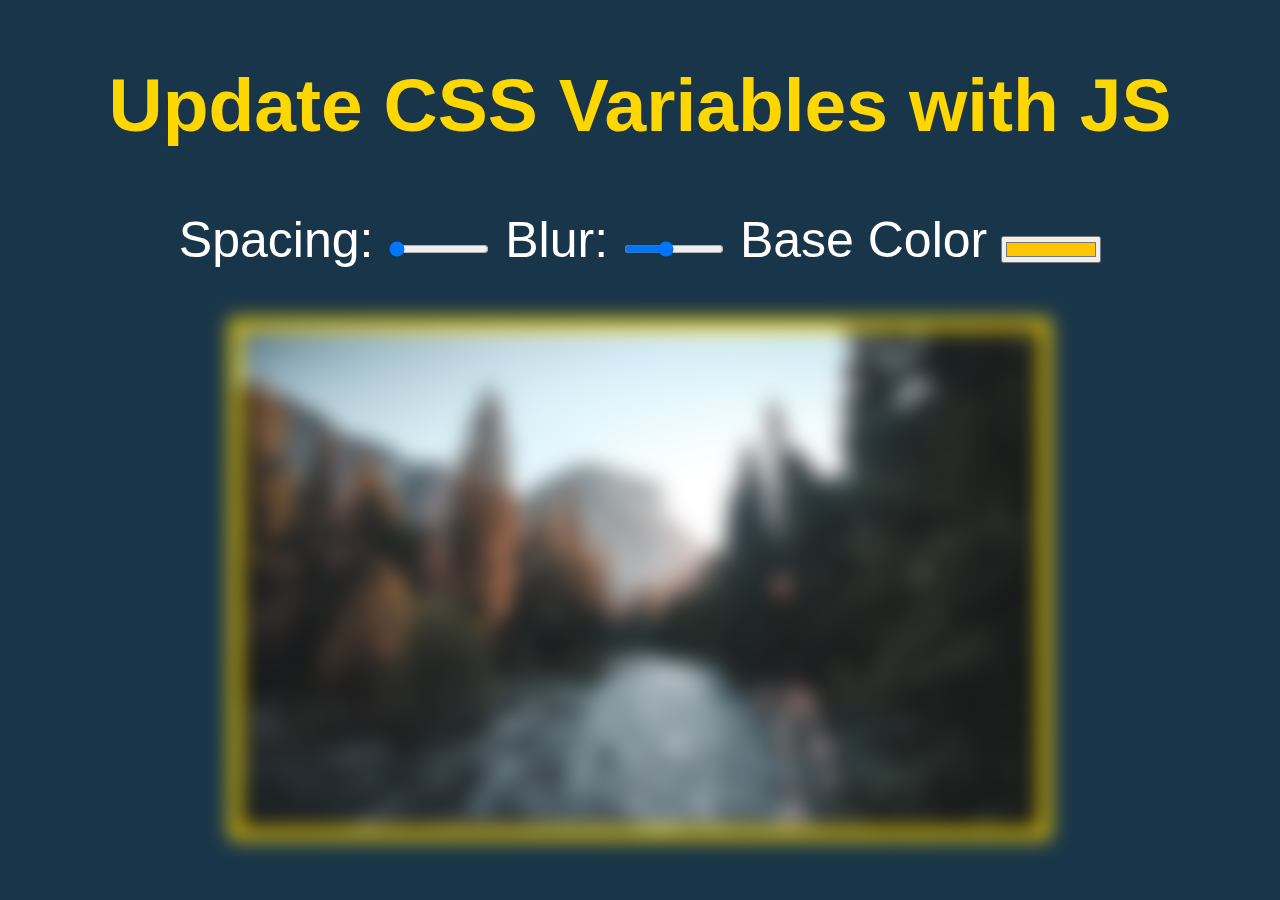
<file: 03 - CSS Variables/index.html>
<!DOCTYPE html>
<html lang="en">
<head>
  <meta charset="UTF-8">
  <title>Scoped CSS Variables and JS</title>
  <link rel="stylesheet" href="css/style.css">
</head>
<body>
  <h2 class="hl">Update CSS Variables with JS</h2>

  <div class="controls">
    <label for="spacing">Spacing:</label>
    <input id="spacing" type="range" name="spacing" min="10" max="200" value="10" data-sizing="px">

    <label for="blur">Blur:</label>
    <input id="blur" type="range" name="blur" min="0" max="25" value="10" data-sizing="px">

    <label for="base">Base Color</label>
    <input id="base" type="color" name="base" value="#ffc600">
  </div>

  <img src="css/images/river.jpeg">

  <script type="text/javascript" src="js/app.js"></script>

</body>
</html>
</file>
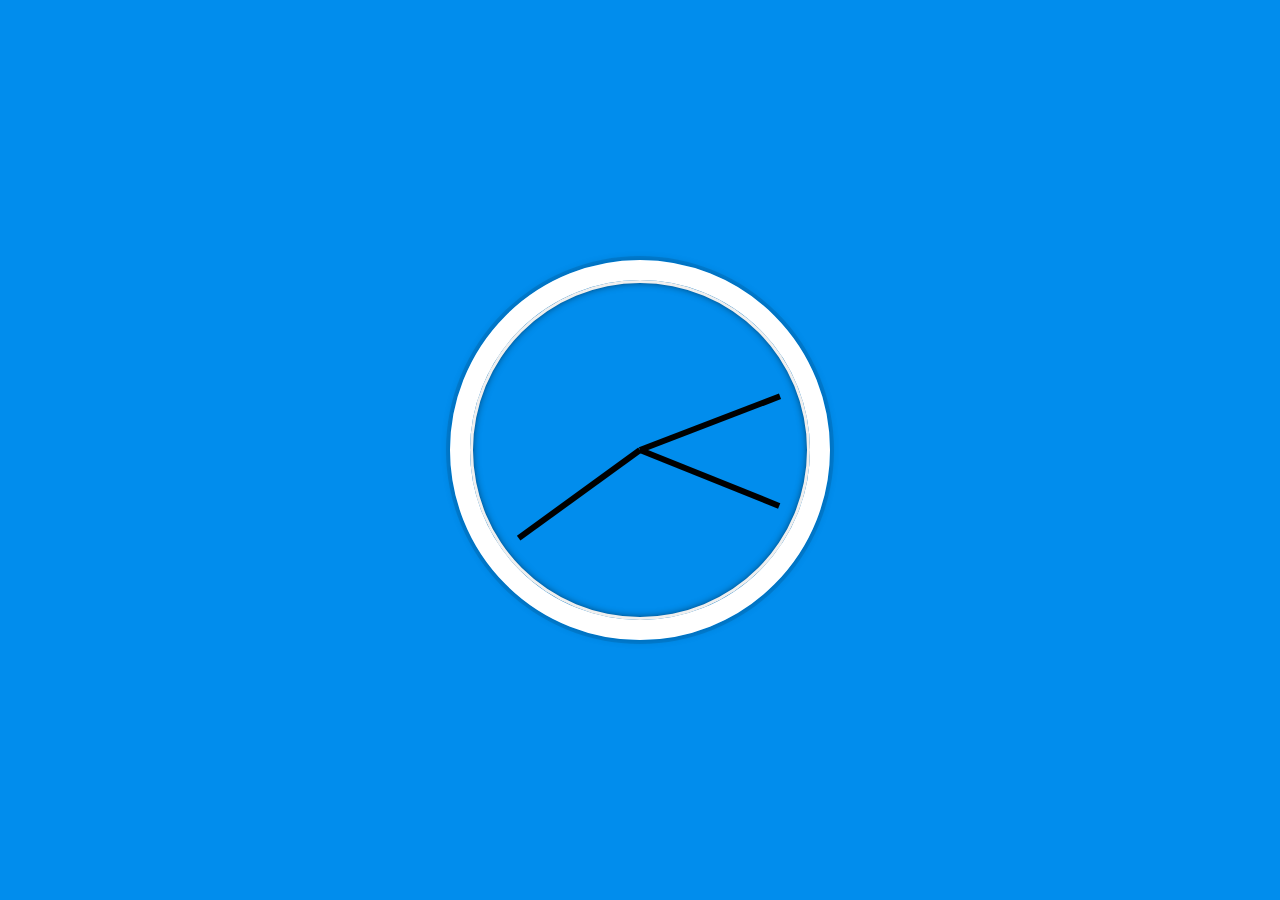
<file: 02 - JS and CSS Clock/index-FINISHED.html>
<!DOCTYPE html>
<html lang="en">
<head>
  <meta charset="UTF-8">
  <title>JS + CSS Clock</title>
</head>
<body>


    <div class="clock">
      <div class="clock-face">
        <div class="hand hour-hand"></div>
        <div class="hand min-hand"></div>
        <div class="hand second-hand"></div>
      </div>
    </div>


  <style>
    html {
      background: #018DED url(http://unsplash.it/1500/1000?image=881&blur=5);
      background-size: cover;
      font-family: 'helvetica neue';
      text-align: center;
      font-size: 10px;
    }

    body {
      margin: 0;
      font-size: 2rem;
      display: flex;
      flex: 1;
      min-height: 100vh;
      align-items: center;
    }

    .clock {
      width: 30rem;
      height: 30rem;
      border: 20px solid white;
      border-radius: 50%;
      margin: 50px auto;
      position: relative;
      padding: 2rem;
      box-shadow:
        0 0 0 4px rgba(0,0,0,0.1),
        inset 0 0 0 3px #EFEFEF,
        inset 0 0 10px black,
        0 0 10px rgba(0,0,0,0.2);
    }

    .clock-face {
      position: relative;
      width: 100%;
      height: 100%;
      transform: translateY(-3px); /* account for the height of the clock hands */
    }

    .hand {
      width: 50%;
      height: 6px;
      background: black;
      position: absolute;
      top: 50%;
      transform-origin: 100%;
      transform: rotate(90deg);
      transition: all 0.05s;
      transition-timing-function: cubic-bezier(0.1, 2.7, 0.58, 1);
    }
</style>

<script>
  const secondHand = document.querySelector('.second-hand');
  const minsHand = document.querySelector('.min-hand');
  const hourHand = document.querySelector('.hour-hand');

  function setDate() {
    const now = new Date();

    const seconds = now.getSeconds();
    const secondsDegrees = ((seconds / 60) * 360) + 90;
    secondHand.style.transform = `rotate(${secondsDegrees}deg)`;

    const mins = now.getMinutes();
    const minsDegrees = ((mins / 60) * 360) + ((seconds/60)*6) + 90;
    minsHand.style.transform = `rotate(${minsDegrees}deg)`;

    const hour = now.getHours();
    const hourDegrees = ((hour / 12) * 360) + ((mins/60)*30) + 90;
    hourHand.style.transform = `rotate(${hourDegrees}deg)`;
  }

  setInterval(setDate, 1000);

  setDate();

</script>
</body>
</html>
</file>
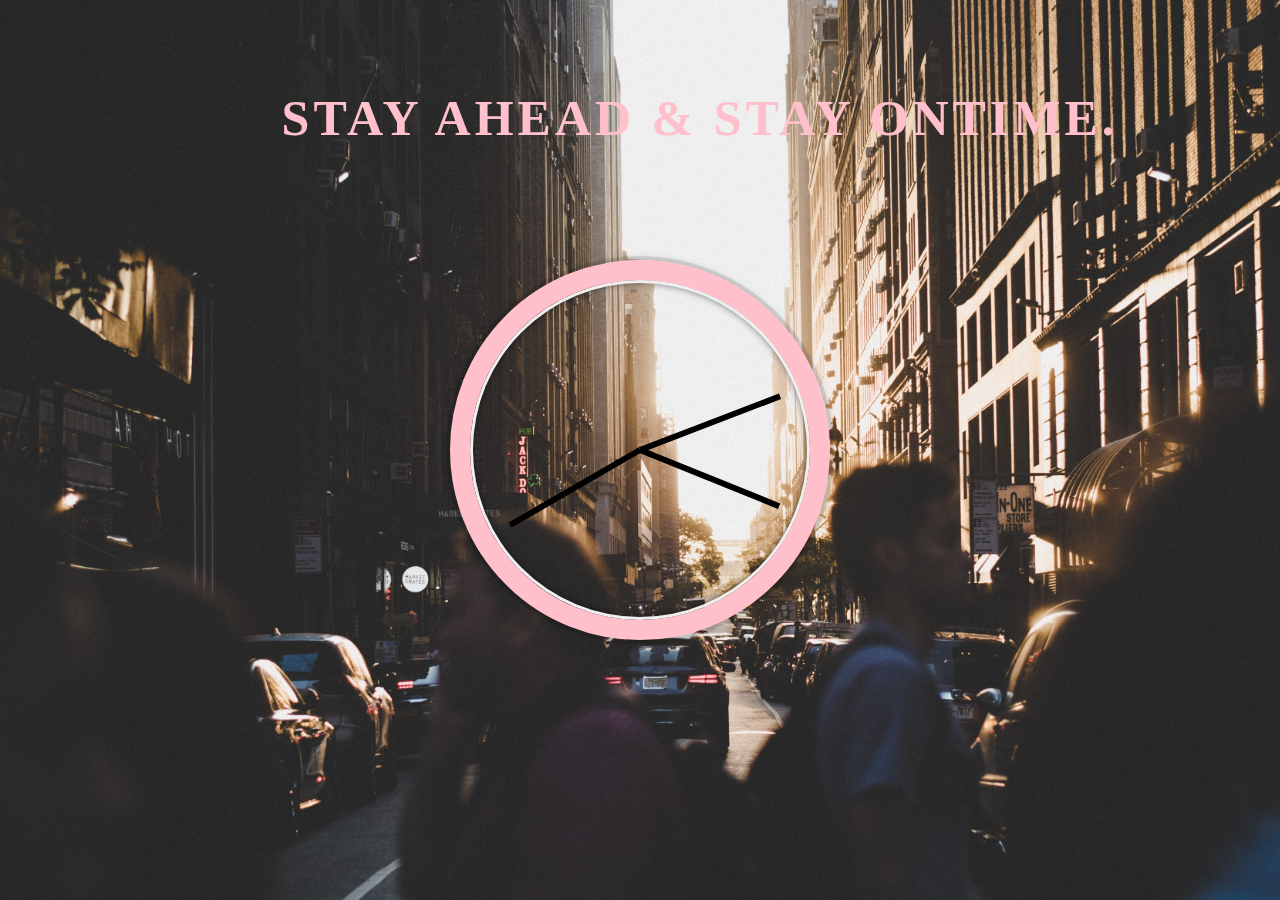
<file: 02 - JS and CSS Clock/index-START.html>
<!DOCTYPE html>
<html lang="en">
<head>
  <meta charset="UTF-8">
  <title>JS + CSS Clock</title>
  <link rel="stylesheet" href="css/style.css">
</head>
<body>
  <h1>STAY AHEAD & STAY ONTIME.</h1>

    <div class="clock">
      <div class="clock-face">
        <div class="hand hour-hand"></div>
        <div class="hand min-hand"></div>
        <div class="hand second-hand"></div>
      </div>
    </div>

<script type="text/javascript" src="js/app.js"></script>
</body>
</html>
</file>
<file: 03 - CSS Variables/css/style.css>
:root{
    --base: gold;
    --spacing: 10px;
    --blur: 10px;
  }

  img {
    padding: var(--spacing);
    background: var(--base);
    filter: blur(var(--blur));
  }

  .hl{
    color: var(--base);
  }

  body {
    text-align: center;
    background: #193549;
    color: white;
    font-family: 'helvetica neue', sans-serif;
    font-weight: 100;
    font-size: 50px;
  }

  .controls {
    margin-bottom: 50px;
  }

  input {
    width: 100px;
  }

  img{
    height: 500px;
    width: 800px;
  }
</file>
<file: 02 - JS and CSS Clock/css/style.css>
html {
    /* background: url(http://unsplash.it/1500/1000?image=881&blur=5); */
    background-size: cover;
    font-family: 'helvetica neue';
    text-align: center;
    font-size: 10px;
    background-image: url("images/city-view.jpg");

  }

  body {
    margin: 0;
    font-size: 2rem;
    display: flex;
    flex: 1;
    min-height: 100vh;
    align-items: center;
  }
  h1{
    font-size: 5rem;
    position: absolute;
    bottom: 80%;
    left: 22%;
    letter-spacing: .4rem;
    color: pink;

  }
  .clock {
    width: 30rem;
    height: 30rem;
    border: 20px solid pink;
    border-radius: 50%;
    margin: 50px auto;
    position: relative;
    padding: 2rem;
    box-shadow:
      0 0 0 4px rgba(0,0,0,0.1),
      inset 0 0 0 3px #EFEFEF,
      inset 0 0 10px black,
      0 0 10px rgba(0,0,0,0.2);
  }

  .clock-face {
    position: relative;
    width: 100%;
    height: 100%;
    transform: translateY(-3px); /* account for the height of the clock hands */
  }

  .hand {
    width: 50%;
    height: 6px;
    background: black;
    position: absolute;
    top: 50%;
    transform-origin: 100%;
    transform: rotate(90deg);
    transition: all 0.05s;
    transition-timing-function: cubic-bezier(0.1, 2.7, 0.58, 1);
  }
</file>
